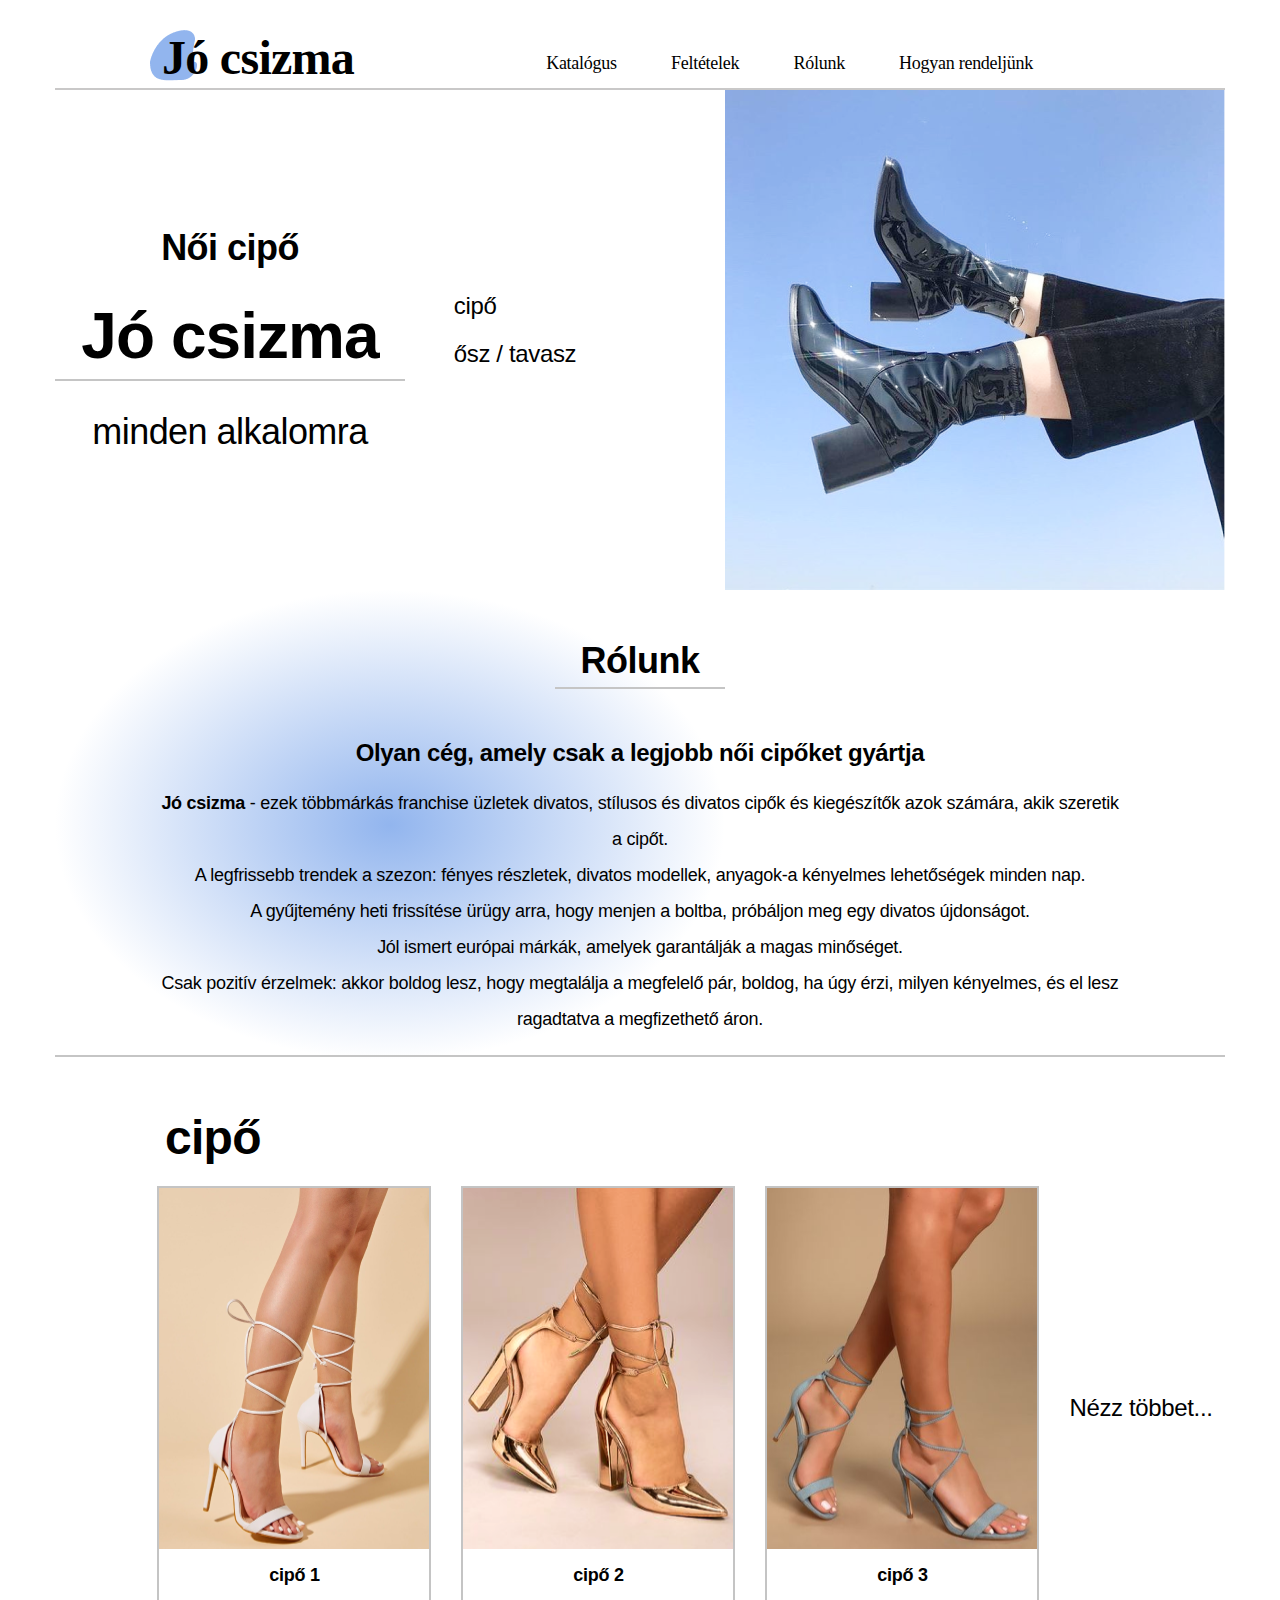
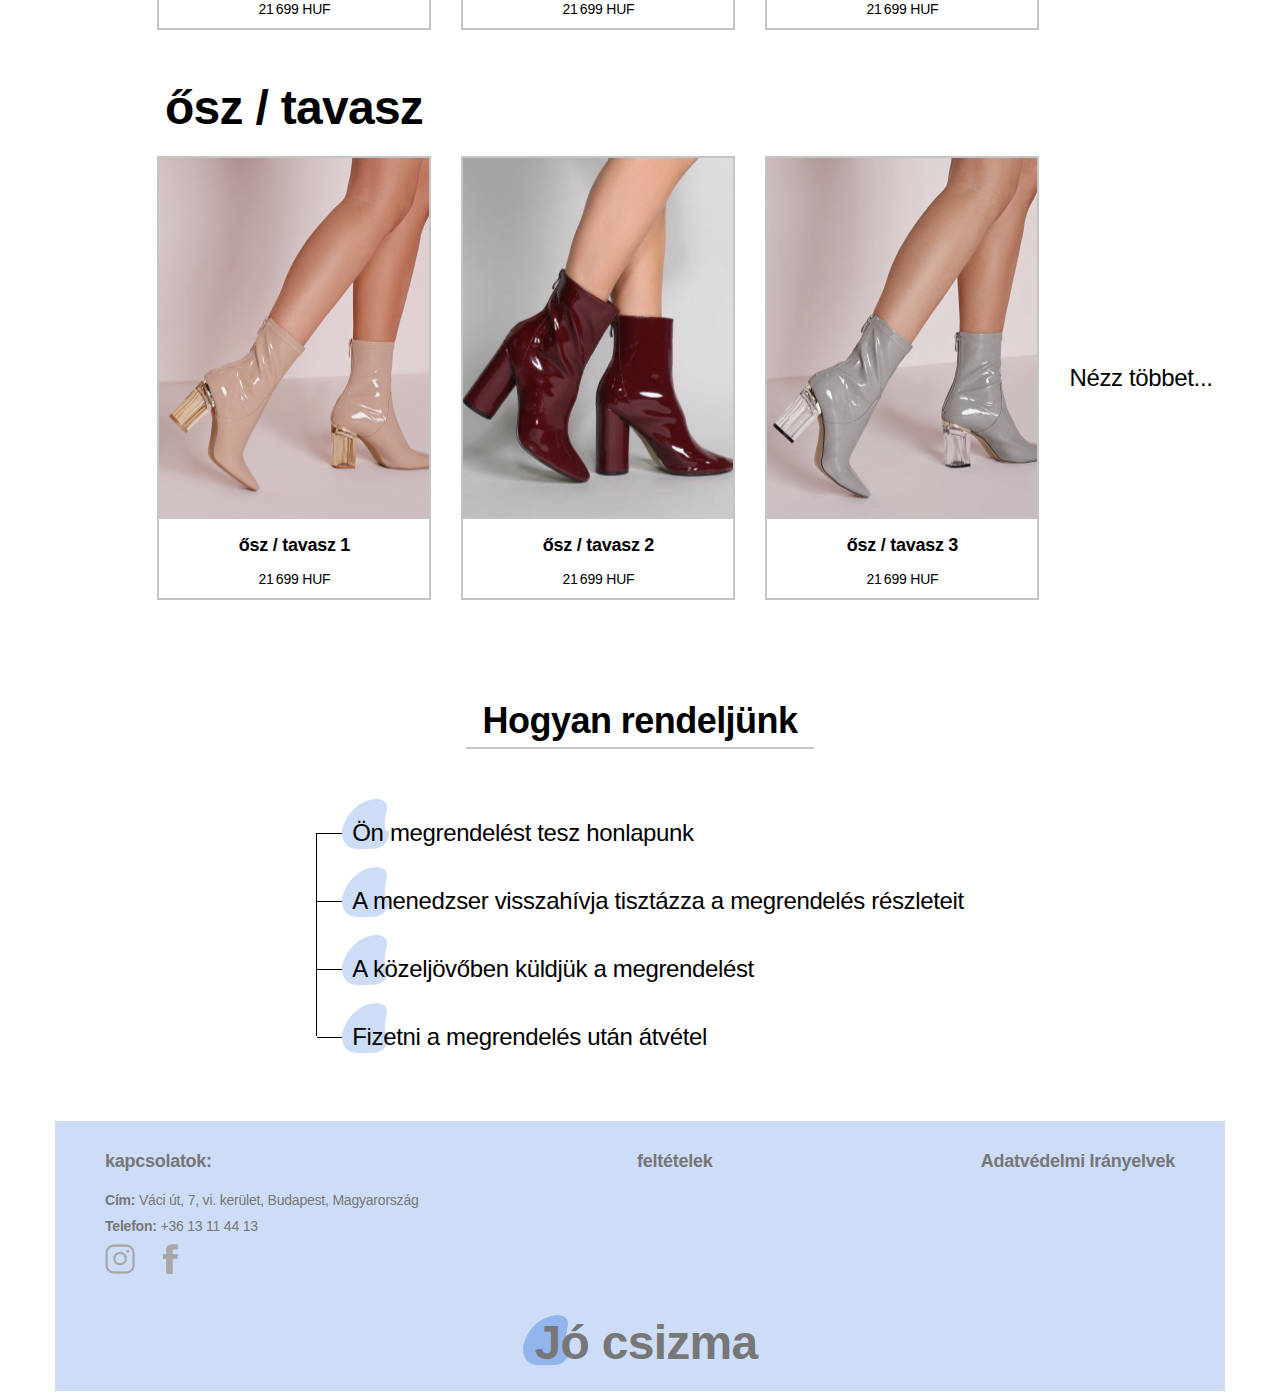
<file: index.html>
<!DOCTYPE html>
<html lang="hu">
<head>
    <meta charset="UTF-8">
    <meta http-equiv="X-UA-Compatible" content="IE=edge">
    <meta name="viewport" content="width=device-width, initial-scale=1.0">
    <link rel="preconnect" href="https://fonts.googleapis.com">
    <link rel="preconnect" href="https://fonts.gstatic.com" crossorigin>
    <link rel="stylesheet" href="CSS/header.css">
    <link rel="stylesheet" href="CSS/body.css">
    <link rel="stylesheet" href="CSS/main.css">
    <link rel="stylesheet" href="CSS/container_2.css">
    <link rel="stylesheet" href="CSS/container_3.css">
    <link rel="stylesheet" href="CSS/container_4.css">
    <link rel="stylesheet" href="CSS/container_5.css">
    <link rel="stylesheet" href="CSS/footer.css">
    <title>Document</title>
</head>
<body>

    <header>
        <div class="logo">
            <a href="index.html">Jó csizma</a>
        </div>
        <div class="container_1">
            <a href="index.html#catalog">Katalógus</a>
            <a href="terms.html">Feltételek</a>
            <a href="index.html#about us ">Rólunk</a>
            <a href="index.html#how_to_buy">Hogyan rendeljünk</a>
        </div>

            <div class="toggle-btn" onclick="openMenu()">
                <span></span>
                <span></span>
                <span></span>
            </div>
        
        <div id="sidebar">
                
        <ul>
            
            <li><a href="index.html#catalog">Katalógus</a></li>
            <li><a href="terms.html">Feltételek</a></li>
            <li><a href="index.html#about us ">Rólunk</a></li>
            <li><a href="index.html#how_to_buy">Hogyan rendeljünk</a></li>
        </ul>
        </div>  

        <script>
            function openMenu() {
                document.getElementById("sidebar").classList.toggle('active');
            }
        </script>
        
    </header>

    <main>

        <div class="container2_360">
           <div class="container2_360_fon"></div> 
           <div class="section_1_360">
            <h2 >Női cipő</h2>
            <h1 >Jó csizma</h1>
            <div class="line_360"></div>
            <h3 ">minden alkalomra</h3>
            <div class="section_2_360">
                <a href="catalog2.html">cipő</a>
                <a href="catalog1.html">ősz / tavasz</a>
            </div>
        </div>
        </div>

        <div class="container2_640">
            <div class="container2_640_fon"></div> 
            <div class="section_1_640">
             <h2 >Női cipő</h2>
             <h1 >Jó csizma</h1>
             <div class="line_640"></div>
             <h3 ">minden alkalomra</h3>
             <div class="section_2_640">
                 <a href="catalog2.html">cipő</a>
                 <a href="catalog1.html">ősz / tavasz</a>
             </div>
         </div>
         </div>


        <div class="container_2">
            <div class="section_1">
                <h2>Női cipő</h2>
                <h1>Jó csizma</h1>
                <div class="line"></div>
                <h3>minden alkalomra</h3>
            </div>
            <div class="section_2">
                <a href="catalog2.html">cipő</a>
                <a href="catalog1.html">ősz / tavasz</a>
            </div>
            <div class="section_3"></div>
        </div>
        <div class="fon">
            <div class="container_3">
            
                <h2 id="about us">Rólunk</h2>
                <div class="line"></div>
                <h3>Olyan cég, amely csak a legjobb női cipőket gyártja</h3>
                <p><span>Jó csizma</span> - ezek többmárkás franchise üzletek divatos, stílusos és divatos cipők és kiegészítők azok számára, akik szeretik a cipőt.<br>

                A legfrissebb trendek a szezon: fényes részletek, divatos modellek, anyagok-a kényelmes lehetőségek minden nap.<br>
                
                A gyűjtemény heti frissítése ürügy arra, hogy menjen a boltba, próbáljon meg egy divatos újdonságot.<br>
                
                Jól ismert európai márkák, amelyek garantálják a magas minőséget.<br>
                
                Csak pozitív érzelmek: akkor boldog lesz, hogy megtalálja a megfelelő pár, boldog, ha úgy érzi, milyen kényelmes, és el lesz ragadtatva a megfizethető áron.</p>
                
            </div>
            <div class="line_2"></div>
        </div>

        <div class="container_4" id="catalog">
            <h1>cipő</h1>
            <div class="section1">
                <div class="section_inner">
                    <div class="img_1"></div>
                    <div class="price">
                        <p><span>cipő 1</span></p>
                        <p>21 699 HUF</p>
                    </div>
                </div>
                <div class="section_inner">
                    <div class="img_2"></div>
                    <div class="price">
                        <p><span>cipő 2</span></p>
                        <p>21 699 HUF</p>
                    </div>
                </div>
                <div class="section_inner">
                    <div class="img_3"></div>
                    <div class="price">
                        <p><span>cipő 3</span></p>
                        <p>21 699 HUF</p>
                    </div>
                </div>
                <a  href="catalog2.html">Nézz többet...</a>
            </div>
            <h1>ősz / tavasz</h1>
            <div class="section2">
                <div class="section_inner">
                    <div class="img_4"></div>
                    <div class="price">
                        <p><span>ősz / tavasz 1</span></p>
                        <p>21 699 HUF</p>
                    </div>
                </div>
                <div class="section_inner">
                    <div class="img_5"></div>
                    <div class="price">
                        <p><span>ősz / tavasz 2</span></p>
                        <p>21 699 HUF</p>
                    </div>
                </div>
                <div class="section_inner">
                    <div class="img_6"></div>
                    <div class="price">
                        <p><span>ősz / tavasz 3</span></p>
                        <p>21 699 HUF</p>
                    </div>
                </div>
                <a href="catalog1.html">Nézz többet...</a>
            </div>
        </div>

            <div class="container_5" id="how_to_buy">
                <h2>Hogyan rendeljünk</h2>
                <div class="line_3"></div>
                <div class="section3">
                    
                    <div class="section3_main_line"></div>

                    <div class="container_section3">
                        <div class="container_inner_section3">
                            <div class="fon1"></div>
                            <div class="fon2">
                                <p class="text">Ön megrendelést tesz honlapunk </p>
                            </div>
                        </div>    

                        <div class="container_inner_section3">
                            <div class="fon1"></div>
                            <div class="fon2">
                                <p class="text">A menedzser visszahívja tisztázza a megrendelés részleteit</p>
                            </div>                   
                        </div>

                        <div class="container_inner_section3">
                            <div class="fon1"></div>
                            <div class="fon2">
                                <p class="text">A közeljövőben küldjük a megrendelést</p>
                            </div>               
                        </div>

                        <div class="container_inner_section3">
                            <div class="fon1"></div>
                            <div class="fon2">
                                <p class="text">Fizetni a megrendelés után átvétel</p>
                            </div>
                        </div>

                    </div>
                    
                
            </div>

            
        </div>

    </main>

    <footer>
        <div class="section_footer_1">
            <div class="contacts">
                <a class="text_footer_contacts" href="">kapcsolatok:</a>
                <a class="text_contacts" href="https://www.google.ru/maps/place/Westend+Shopping+Center/@47.5138536,19.0575084,17z/data=!4m9!1m2!2m1!1z0LLQtdC90LPRgNC40Y8g0YLRhg!3m5!1s0x4741dc0a61285cb9:0xd1f3dcf641fea51c!8m2!3d47.5138536!4d19.0592581!15sChPQstC10L3Qs9GA0LjRjyDRgtGGWhUiE9Cy0LXQvdCz0YDQuNGPINGC0YaSAQ9zaG9wcGluZ19jZW50ZXI"><span>Cím:</span> Váci út, 7, vi. kerület, Budapest, Magyarország</a>
                <a class="text_contacts" href="tel:+36 13 11 44 13"><span>Telefon:</span> +36 13 11 44 13</a>
                <div class="soc_seti">
                    <a class="soc_seti_png1" href=""></a>
                    <a class="soc_seti_png2" href=""></a>
                </div>
            </div>
            <a class="text_footer" href="terms.html">feltételek</a>
            <a class="text_footer" href="privacy.html">Adatvédelmi Irányelvek</a>
        </div>
        <div class="logo_footer">
            <a class="text_logo_footer" href="index.html">Jó csizma</a>
        </div>
    </footer>


    
</body>
</html>
</file>
<file: CSS/header.css>
header{
    display: flex;
    align-items: center;
    justify-content: space-between;
    flex-direction: row;

    width: 1170px;
    height: 80px;

    border-bottom: solid 2px #C9C8C8;

    
}

#sidebar {
    display: none;
    
}


.logo{
    font-family: Roboto;
    font-style: normal;
    font-weight: bold;
    font-size: 48px;
    line-height: 56px;
    letter-spacing: -0.015em;

    margin-left: 95px;
    position: relative;
    top: 10px;

    
    background: url(../images/logo.png);
    background-repeat: no-repeat;

    
}

.logo a{
    margin-left: 12px;
}


header a{
    text-decoration: none;
    color: black;
}

.container_1{
    font-family: Roboto;
    font-style: normal;
    font-weight: normal;
    font-size: 18px;
    line-height: 21px;
    letter-spacing: -0.015em;

    position: relative;
    top: 15px;
    
}

.container_1 a{
    margin: 0 25px 0 25px;

}

.container_1 a:hover{
 border-bottom: 2px solid #92B5EE;
   
}


@media screen and (max-width: 640px){
    header{
        width: 640px;
        justify-content: center;
        flex-direction: column;
    }

    .container_1{
        display: none;
    }

    .logo{
        margin: 0;
    }

    #sidebar {
        display: block;
        position:absolute;
        top: 82px;
        right: -200px;
        width: 200px;
        
        background: rgb(255, 255, 255);

        -moz-transition: all 300ms;
        -webkit-transition: all 300ms;
        transition: all 300ms;

    }
    #sidebar.active {
        right: 0;
    }

     .toggle-btn {
        position: absolute;
        right: 10px;
        top: 47px;
        cursor: pointer;
    }

     .toggle-btn span {
        display: block;
        width: 25px;
        height: 4px;
        background-color: #666;
        margin: 4px;
    }
    #sidebar ul{
        padding-left: 10px;
    }

    #sidebar ul li {
        width: 90%;
        margin-left: 0;
        font-size: 1.1em;
        padding: 15px 5px 15px;
        list-style: none;
    }
    #sidebar ul li a:hover {
        border-bottom: 2px solid #92B5EE;
    }


}

@media screen and (max-width: 360px){
    header{
        width: 360px;
        justify-content: center;
        flex-direction: column;
    }

    .container_1{
        display: none;
    }

    .logo{
        margin: 0;
    }

    #sidebar {
        display: block;
        position:absolute;
        top: 82px;
        right: -200px;
        width: 200px;
        
        background: rgb(255, 255, 255);

        -moz-transition: all 300ms;
        -webkit-transition: all 300ms;
        transition: all 300ms;

    }
    #sidebar.active {
        right: 0;
    }

     .toggle-btn {
        position: absolute;
        right: 10px;
        top: 47px;
        cursor: pointer;
    }

     .toggle-btn span {
        display: block;
        width: 25px;
        height: 4px;
        background-color: #666;
        margin: 4px;
    }
    #sidebar ul{
        padding-left: 10px;
    }

    #sidebar ul li {
        width: 90%;
        margin-left: 0;
        font-size: 1.1em;
        padding: 15px 5px 15px;
        list-style: none;
    }
    #sidebar ul li a:hover {
        border-bottom: 2px solid #92B5EE;
    }


}
</file>
<file: CSS/body.css>
body{
    max-width: 1920px;

    display: flex;
    align-items: center;
    flex-direction: column;

    font-family: 'Open Sans', sans-serif;
}


@media screen and (max-width: 640px){
    body{
        max-width: 640px;
    }
}


@media screen and (max-width: 360px){
    body{
        max-width: 360px;
    }
}
</file>
<file: CSS/main.css>
main{
    width: 1170px;
    
}

@media screen and (max-width: 640px){
    main{
        width: 640px;
    }
}

@media screen and (max-width: 360px){
    main{
        width: 360px;
    }
}
</file>
<file: CSS/container_2.css>
.container_2{
    height: 500px;
    display: flex;
    justify-content: space-between;
    position: relative;
    top: 0;
    
}

.container2_360{
    display: none;
}
.container2_640{
    display: none;
}


.section_1{
    display: flex;
    align-items: center;
    justify-content: center;
    flex-direction: column;
    margin: 0;

}
.section_1 .line{
    width: 350px;
    height: 2px;
    background: #C5C5C5;
    margin: 0 0 30px 0;
}

.section_1 h2{
    font-style: normal;
    font-weight: bold;
    font-size: 36px;
    line-height: 42px;
    letter-spacing: -0.015em;
    margin: 0 0 30px 0;
}
.section_1 h1{
    font-style: normal;
    font-weight: bold;
    font-size: 64px;
    line-height: 75px;
    letter-spacing: -0.015em;
    margin: 0 0 5px 0;
        
}
.section_1 h3{
    font-style: normal;
    font-weight: normal;
    font-size: 36px;
    line-height: 42px;
    letter-spacing: -0.015em;
    margin: 0;
}

.section_2{
    display: flex;
    flex-direction: column;
    align-items:flex-start;
    justify-content: center;

    font-style: normal;
    font-weight: normal;
    font-size: 24px;
    line-height: 28px;
    letter-spacing: -0.015em;
    position: relative;
    left: -50px;
    
}

.section_2 a{
    text-decoration: none;
    margin-bottom: 20px;
    color: #000;
    
}

.section_2 a:hover{
    border-bottom: solid 2px #92B5EE;
    font-weight: bold;

}



.section_3{
    width: 500px;
    height: 500px;
    background: url(../images/main_images/Rectangle2.png);
    
}



@media screen and (max-width: 640px){

    
    .container_2{
        display: none;
    }

    .container2_640{
        display: block;
        width: 640px;
        height: 640px;
        background: url(../images/Rectangle640.png);
        background-repeat: no-repeat;
    }

    .container2_640_fon{
        width: 640px;
        height: 640px;

        background: linear-gradient(180deg, rgba(255, 255, 255, 0) 43.56%, #ffffff 100%);
    }

    .section_1_640{
        display: flex;
        align-items: center;
        justify-content: center;
        flex-direction: column;
        margin: 0;

        position: relative;
        top: -70px;
    
    }
    .section_1_640 .line_640{
        width: 320px;
        height: 2px;
        background: #C5C5C5;
        margin: 0 0 30px 0;
    }
    
    .section_1_640 h2{
        font-style: normal;
        font-weight: bold;
        font-size: 36px;
        line-height: 42px;
        letter-spacing: -0.015em;
        margin: 0 0 30px 0;
    }
    .section_1_640 h1{
        font-style: normal;
        font-weight: bold;
        font-size: 64px;
        line-height: 75px;
        letter-spacing: -0.015em;
        margin: 0 0 5px 0;
            
    }
    .section_1_640 h3{
        font-style: normal;
        font-weight: normal;
        font-size: 36px;
        line-height: 42px;
        letter-spacing: -0.015em;
        margin: 0;
    }

    .section_2_640{
        display: flex;
        flex-direction: row;
        align-items:center;
        
    
        font-style: normal;
        font-weight: normal;
        font-size: 24px;
        line-height: 28px;
        letter-spacing: -0.015em;

        
    }
    
    .section_2_640 a{
        text-decoration: none;
        color: #000;
        margin: 30px 10px 20px 20px;

        border: solid 2px #C5C5C5;
        padding: 5px 10px 5px 10px;
        
    }
    .section_2_640 a:hover{
        background: #C5C5C5;
        
    }
}

@media screen and (max-width: 360px){
    .container_2{
        display: none;
    }

    .container2_640{
        display: none;
    }

    .container2_360{
        display: block;
        width: 360px;
        height: 600px;
        background: url(../images/Rectangle3_360px.png);
        background-repeat: no-repeat;
    }

    .container2_360_fon{
        width: 360px;
        height: 365px;

        background: linear-gradient(180deg, rgba(255, 255, 255, 0) 43.56%, #FFFFFF 100%);
    }

    .section_1_360{
        display: flex;
        align-items: center;
        justify-content: center;
        flex-direction: column;
        margin: 0;

        position: relative;
        top: -70px;
    
    }
    .section_1_360 .line_360{
        width: 320px;
        height: 2px;
        background: #C5C5C5;
        margin: 0 0 30px 0;
    }
    
    .section_1_360 h2{
        font-style: normal;
        font-weight: bold;
        font-size: 36px;
        line-height: 42px;
        letter-spacing: -0.015em;
        margin: 0 0 30px 0;
    }
    .section_1_360 h1{
        font-style: normal;
        font-weight: bold;
        font-size: 64px;
        line-height: 75px;
        letter-spacing: -0.015em;
        margin: 0 0 5px 0;
            
    }
    .section_1_360 h3{
        font-style: normal;
        font-weight: normal;
        font-size: 36px;
        line-height: 42px;
        letter-spacing: -0.015em;
        margin: 0;
    }

    .section_2_360{
        display: flex;
        flex-direction: row;
        align-items:center;
        
    
        font-style: normal;
        font-weight: normal;
        font-size: 24px;
        line-height: 28px;
        letter-spacing: -0.015em;

        
    }
    
    .section_2_360 a{
        text-decoration: none;
        color: #000;
        margin: 30px 10px 20px 20px;

        border: solid 2px #C5C5C5;
        padding: 5px 10px 5px 10px;
        
    }
    .section_2_360 a:hover{
        background: #C5C5C5;
        
    }
}
</file>
<file: CSS/container_3.css>
.container_3{
    display: flex;
    justify-content: center;
    align-items: center;
    flex-direction: column;

    width: 1170px;
}

.fon{
    width: 670px;
    height: 470px;  
    background: radial-gradient(50% 50% at 50% 50%, #92B5EE 0%, rgba(148, 183, 239, 0) 100%);
}

.container_3 p{
    width: 970px;
    text-align: center;

    font-style: normal;
    font-weight: normal;
    font-size: 18px;
    line-height: 2;
    text-align: center;
    letter-spacing: -0.015em;
    
}

.container_3 p span{
    font-weight: bold;
}

.container_3 h2{
    font-style: normal;
    font-weight: bold;
    font-size: 36px;
    line-height: 42px;
    text-align: center;
    letter-spacing: -0.015em;
    margin: 50px 0 5px 0;
}

.container_3 h3{
    font-style: normal;
    font-weight: bold;
    font-size: 24px;
    line-height: 28px;
    text-align: center;
    letter-spacing: -0.015em;
    margin: 50px 0 0 0;
} 

.container_3 .line{
    width: 170px;
    height: 2px;
    background: #C5C5C5;
    margin: 0;
}

.line_2{
    width: 1170px;
    height: 2px;
    background: #C5C5C5;
}

@media screen and (max-width: 640px){
    .container_3{
        width: 640px;
        
    }
    
    .fon{

        margin-top: 250px;
        width: 640px;
        height: 500px;  
        background: radial-gradient(50% 50% at 50% 50%, #92B5EE 0%, rgba(148, 183, 239, 0) 100%);
        
    }
    
    .container_3 p{
        width: 540px;
    
        font-size: 14px;
        line-height: 1.5;
        
    }
    
    
    .container_3 h2{
        font-size: 24px;
        line-height: 28px;
        margin: 30px 0 5px 0;
    }
    
    .container_3 h3{
        font-size: 18px;
        line-height: 21px;
        margin: 50px 0 0 0;
    } 
    
    .container_3 .line{
        width: 100px;

    }
    
    .line_2{
        width: 640px;
        margin-top: 50px;

    }
}



@media screen and (max-width: 360px){
    .container_3{
        width: 360px;
    }
    
    .fon{
        width: 360px;
        height: 600px;  
        background: radial-gradient(50% 50% at 50% 50%, #92B5EE 0%, rgba(148, 183, 239, 0) 100%);
        
    }
    
    .container_3 p{
        width: 300px;
    
        font-size: 14px;
        line-height: 1.5;
        
    }
    
    
    .container_3 h2{
        font-size: 24px;
        line-height: 28px;
        margin: 30px 0 5px 0;
    }
    
    .container_3 h3{
        font-size: 18px;
        line-height: 21px;
        margin: 50px 0 0 0;
    } 
    
    .container_3 .line{
        width: 100px;

    }
    
    .line_2{
        width: 360px;

    }
}
</file>
<file: CSS/container_4.css>
.container_4{

    width: 1170px;
}

.container_4 .section1{
    display: flex;
    align-items: center;
    flex-direction: row;
    justify-content: center;
    margin-left: 90px;
}
.container_4 .section2{
    display: flex;
    align-items: center;
    flex-direction: row;
    justify-content: center;
    position: relative;
    left: 0;
    margin-left: 90px;
}

.container_4 .section1 .img_1{
    width: 270px;
    height: 369px;
    background: url(../images/main_images/Rectangle3.png);
    margin-bottom: 10px;
    
    
}
.container_4 .section1 .img_2{
    width: 270px;
    height: 369px;
    background: url(../images/main_images/Rectangle5.png);
    margin-bottom: 10px;
}
.container_4 .section1 .img_3{
    width: 270px;
    height: 369px;
    background: url(../images/main_images/Rectangle6.png);
    margin-bottom: 10px;
}

.container_4 .section2 .img_4{
    width: 270px;
    height: 369px;
    background: url(../images/main_images/Rectangle8.png);
    margin-bottom: 10px;
}
.container_4 .section2 .img_5{
    width: 270px;
    height: 369px;
    background: url(../images/main_images/Rectangle9.png);
    background-size: cover;
    margin-bottom: 10px;
}
.container_4 .section2 .img_6{
    width: 270px;
    height: 369px;
    background: url(../images/main_images/Rectangle10.png);
    margin-bottom: 10px;
}

.container_4 h1{
    margin: 50px 0 20px 110px;
    font-style: normal;
    font-weight: bold;
    font-size: 48px;
    line-height: 56px;
    letter-spacing: -0.015em;   
}

.container_4  a{
    text-decoration: none;
    font-style: normal;
    font-weight: normal;
    font-size: 24px;
    line-height: 28px;
    text-align: center;
    letter-spacing: -0.015em;
    color: black;
    
    
}

.container_4 a:hover{
    font-weight: bold;
    position: relative;
    left: 50px;

}

.section_inner{
    width: 270px;
    height: 440px;
    border: 2px solid #C4C4C4;

    margin: 0 30px 0 0;

    display: flex;
    align-items: center;
    flex-direction: column;
}


.price{
    height: 70px;
    display: flex;
    align-items: center;
    justify-content: center;
    flex-direction: column;
}

.container_4 .price p{
    font-style: normal;
    font-weight: normal;
    font-size: 14px;
    line-height: 16px;
    text-align: center;
    letter-spacing: -0.015em;
    margin: 5px 0 10px 0;
}

.container_4 .price p span{
    font-style: normal;
    font-weight: bold;
    font-size: 18px;
    line-height: 21px;
    text-align: center;
    letter-spacing: -0.015em;
    
}

@media screen and (max-width: 640px){
    .container_4{
        display: flex;
        flex-direction: column;
        align-items: center;
        width: 640px;
    }
    
    .container_4 .section1{
 
        flex-direction: column;
        
        margin:0;
    }
    .container_4 .section2{
        flex-direction: column;
        
        margin:0;
    }

    .section_inner{
        width: 200px;
        height: 270px;
    
        margin: 10px 0 10px 0;
    
    }

    .container_4 .section1 .img_1{
        width: 200px;
        height: 200px;
        background: url(../images/slippers/Rectangle28.png);
        margin-bottom: 10px;
        
        
    }
    .container_4 .section1 .img_2{
        width: 200px;
        height: 200px;
        background: url(../images/Rectangle36.png);
        margin-bottom: 10px;
    }
    .container_4 .section1 .img_3{
        width: 200px;
        height: 200px;
        background: url(../images/slippers/Rectangle_27_3.png);
        margin-bottom: 10px;
    }
    
    .container_4 .section2 .img_4{
        width: 200px;
        height: 200px;
        background: url(../images/autumn_spring/Rectangle26.png);
        margin-bottom: 10px;
    }
    .container_4 .section2 .img_5{
        width: 200px;
        height: 200px;
        background: url(../images/autumn_spring/Rectangle27.png);
        background-size: cover;
        margin-bottom: 10px;
    }
    .container_4 .section2 .img_6{
        width: 200px;
        height: 200px;
        background: url(../images/autumn_spring/Rectangle28.png);
        margin-bottom: 10px;
    }
    

    .container_4  a{
        margin: 10px 0 30px 0 ;
        border-bottom: solid 2px #C4C4C4;
        
    }

    .container_4 h1{
        margin: 50px 0 20px 0;
        font-size: 36px;
 
    }
}

@media screen and (max-width: 360px){
    .container_4{
        display: flex;
        flex-direction: column;
        align-items: center;
        width: 360px;
    }
    
    .container_4 .section1{
 
        flex-direction: column;
        
        margin:0;
    }
    .container_4 .section2{
        flex-direction: column;
        
        margin:0;
    }

    .section_inner{
        width: 200px;
        height: 270px;
    
        margin: 10px 0 10px 0;
    
    }

    .container_4 .section1 .img_1{
        width: 200px;
        height: 200px;
        background: url(../images/slippers/Rectangle28.png);
        margin-bottom: 10px;
        
        
    }
    .container_4 .section1 .img_2{
        width: 200px;
        height: 200px;
        background: url(../images/Rectangle36.png);
        margin-bottom: 10px;
    }
    .container_4 .section1 .img_3{
        width: 200px;
        height: 200px;
        background: url(../images/slippers/Rectangle_27_3.png);
        margin-bottom: 10px;
    }
    
    .container_4 .section2 .img_4{
        width: 200px;
        height: 200px;
        background: url(../images/autumn_spring/Rectangle26.png);
        margin-bottom: 10px;
    }
    .container_4 .section2 .img_5{
        width: 200px;
        height: 200px;
        background: url(../images/autumn_spring/Rectangle27.png);
        background-size: cover;
        margin-bottom: 10px;
    }
    .container_4 .section2 .img_6{
        width: 200px;
        height: 200px;
        background: url(../images/autumn_spring/Rectangle28.png);
        margin-bottom: 10px;
    }
    

    .container_4  a{
        margin: 10px 0 30px 0 ;
        border-bottom: solid 2px #C4C4C4;
        
    }

    .container_4 h1{
        margin: 50px 0 20px 0;
        font-size: 36px;
 
    }
}
</file>
<file: CSS/container_5.css>
.container_5{
    display: flex;
    align-items: center;
    flex-direction: column;
    width: 1170px;
}

.section3{
    display: flex;
    flex-direction: row;
    justify-content: space-between;
    
}


.section3_main_line{
    width: 1px;
    height: 203.5px;
    background: #000;
    position: relative;
    top: 33.5px;
}

.container_section3{
    display: flex;
    flex-direction: column;
    
}
.container_inner_section3{
    display: flex;
    flex-direction: row;
    align-items: center;
}

.fon1{
    border-top: solid 1px #000;
    width: 25px;
}

.fon2{
    background: url(../images/Vector4.png);
    background-repeat: no-repeat;
    
}

.text{
    font-style: normal;
    font-weight: normal;
    font-size: 24px;
    line-height: 28px;
    letter-spacing: -0.015em;
    margin: 20px 0 20px 10px;
}

.container_5 h2{
    font-style: normal;
    font-weight: bold;
    font-size: 36px;
    line-height: 42px;
    text-align: center;
    letter-spacing: -0.015em;

    margin: 100px 0 5px 0;
}

.line_3{
    width: 348px;
    height: 2px;
    background: #C5C5C5;
    margin-bottom: 50px;
}

@media screen and (max-width: 640px){
    .container_5{
        width: 640px;
    }

    .section3{
        width: 400px;
        
    }

    
    .line_3{
        width: 340px;

    }

    .container_inner_section3{
        align-items: center;
    }
    
    .fon1{
        display: none;

    }

    .text{
        font-size: 18px;
        line-height: 1.5;
    }

    .section3_main_line{
        display: none;
    }

}

@media screen and (max-width: 360px){
    .container_5{
        width: 360px;
    }

    .section3{
        width: 315px;
        
    }

    
    .line_3{
        width: 340px;

    }

    .container_inner_section3{
        align-items: center;
    }
    
    .fon1{
        display: none;

    }

    .text{
        font-size: 18px;
        line-height: 1.5;
    }

    .section3_main_line{
        display: none;
    }

}
</file>
<file: CSS/footer.css>
footer{
    display: flex;
    flex-direction: column;
    justify-content: space-between;
    align-items: center;

    width: 1170px;
    height: 270px;
    background: rgba(146, 181, 238, 0.46);

    margin-top: 50px;
}

.section_footer_1{
    display: flex;
    flex-direction: row;
    justify-content: space-between;
    align-items: flex-start;
    margin: 30px 0 0 0;

    width: 1170px;
}

.contacts{
    display: flex;
    flex-direction: column;
    align-items: flex-start;
    margin-left: 50px;
}

.soc_seti{
    display: flex;
    flex-direction: row;
    align-items: flex-start;
}

.soc_seti_png1{
    width: 30px;
    height: 30px;
    background: url(../images/Rectangle13.png);
    margin-right: 20px;
}
.soc_seti_png2{
    width: 30px;
    height: 30px;
    background: url(../images/Rectangle14.png);
}

.text_contacts{
    text-decoration: none;

    font-style: normal;
    font-weight: normal;
    font-size: 14px;
    line-height: 16px;
    letter-spacing: -0.015em;

    color: #777777;

    margin-bottom: 10px;
}

.text_contacts span{
    font-weight: bold;
}

.text_footer{

    text-decoration: none;

    font-style: normal;
    font-weight: bold;
    font-size: 18px;
    line-height: 21px;
    text-align: center;
    letter-spacing: -0.015em;

    color: #777777;

    margin: 0 50px 0 50px;
}

.text_footer_contacts{
    text-decoration: none;

    font-style: normal;
    font-weight: bold;
    font-size: 18px;
    line-height: 21px;
    text-align: center;
    letter-spacing: -0.015em;

    color: #777777;

    margin-bottom: 20px;
}

.logo_footer{
    
    
    font-style: normal;
    font-weight: bold;
    font-size: 48px;
    line-height: 56px;
    letter-spacing: -0.015em;
    



    
    background: url(../images/logo.png);
    background-repeat: no-repeat;

    margin-bottom: 20px;
}

.text_logo_footer{
    text-decoration: none;
    color: #777777;
    margin-left: 12px;
}

@media screen and (max-width: 640px){
    footer{
        width: 640px;
        height: 360px;
    }

    .section_footer_1{
        width: 640px;
        flex-direction: column;
    }

    .text_footer{
    
        margin: 20px 50px 0 50px;
    }

    .text_footer_contacts{
    
        margin-bottom: 5px;
    }
}

@media screen and (max-width: 360px){
    footer{
        width: 360px;
        height: 360px;
    }

    .section_footer_1{
        width: 360px;
        flex-direction: column;
    }

    .text_footer{
    
        margin: 20px 50px 0 50px;
    }

    .text_footer_contacts{
    
        margin-bottom: 5px;
    }
}
</file>
